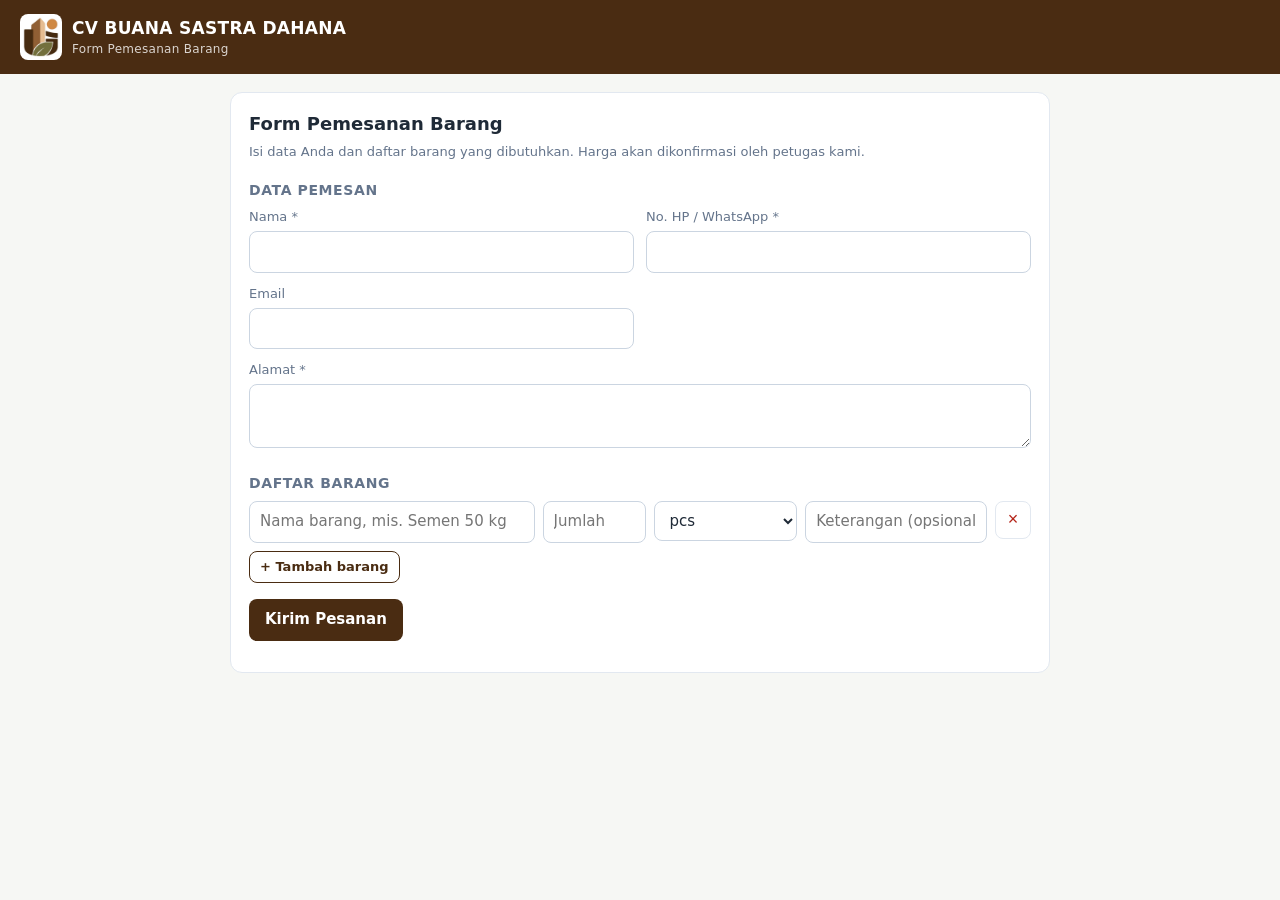
<file: index.html>
<!DOCTYPE html>
<html lang="id"><head><meta charset="utf-8"><meta name="viewport" content="width=device-width, initial-scale=1">
<title>Form Pemesanan – CV Buana Sastra Dahana</title><link rel="stylesheet" href="style.css"></head>
<body>
<header class="top"><div class="row"><img class="logo" src="logo.jpg" alt="Logo"><h1>CV BUANA SASTRA DAHANA<small>Form Pemesanan Barang</small></h1></div></header>
<main><section class="card" style="max-width:820px;margin:0 auto">
<div id="form-wrap">
<h2>Form Pemesanan Barang</h2>
<p class="note" style="margin-top:-6px">Isi data Anda dan daftar barang yang dibutuhkan. Harga akan dikonfirmasi oleh petugas kami.</p>
<h3>Data pemesan</h3>
<div class="grid2">
<div><label for="f-nama">Nama *</label><input id="f-nama" autocomplete="name" maxlength="120"></div>
<div><label for="f-kontak">No. HP / WhatsApp *</label><input id="f-kontak" inputmode="tel" autocomplete="tel" maxlength="40"></div>
<div><label for="f-email">Email</label><input id="f-email" type="email" autocomplete="email" maxlength="120"></div><div></div>
<div class="full"><label for="f-alamat">Alamat *</label><textarea id="f-alamat" rows="2" maxlength="600"></textarea></div>
</div>
<div class="hp" aria-hidden="true"><label>Website</label><input id="f-website" tabindex="-1" autocomplete="off"></div>
<h3>Daftar barang</h3><div id="rows"></div>
<button type="button" class="btn ghost sm" id="add-row">+ Tambah barang</button>
<div class="actions"><button type="button" class="btn" id="submit-order">Kirim Pesanan</button></div>
<p class="note" id="form-err" style="color:var(--red);margin-top:10px"></p>
</div>
<div id="done-wrap" class="ok" hidden><h2>Pesanan terkirim ✓</h2><p>Nomor pesanan Anda: <b id="done-no"></b></p>
<p class="note">Simpan nomor ini. Petugas kami akan memproses pesanan dan menghubungi Anda.</p><button type="button" class="btn" id="new-order">Buat pesanan baru</button></div>
</section></main>
<script src="form.js?v=3"></script></body></html>
</file>
<file: style.css>
:root{--ink:#1f2a37;--mute:#64748b;--line:#e2e8f0;--bg:#f6f7f4;--card:#fff;--acc:#4a2c12;--acc2:#34200d;--amber:#b7791f;--red:#b42318}
*{box-sizing:border-box}
body{margin:0;font-family:system-ui,-apple-system,"Segoe UI",Roboto,sans-serif;color:var(--ink);background:var(--bg);font-size:15px;line-height:1.45}
header.top{background:var(--acc);color:#fff;padding:14px 20px;display:flex;flex-wrap:wrap;gap:12px;align-items:center;justify-content:space-between}
header.top h1{margin:0;font-size:17px;letter-spacing:.3px}
header.top small{opacity:.8;display:block;font-weight:400;font-size:12px}
.tabs{display:flex;gap:6px}
.tabs button{background:rgba(255,255,255,.14);color:#fff;border:0;padding:8px 14px;border-radius:8px;font:inherit;cursor:pointer}
.tabs button.on{background:#fff;color:var(--acc);font-weight:600}
main{max-width:1180px;margin:0 auto;padding:18px}
.card{background:var(--card);border:1px solid var(--line);border-radius:12px;padding:18px}
h2{margin:0 0 12px;font-size:18px}
h3{margin:18px 0 8px;font-size:14px;text-transform:uppercase;letter-spacing:.6px;color:var(--mute)}
label{display:block;font-size:13px;color:var(--mute);margin-bottom:4px}
input,select,textarea{width:100%;font:inherit;padding:9px 10px;border:1px solid #cbd5e1;border-radius:8px;background:#fff;color:var(--ink)}
input:focus,select:focus,textarea:focus{outline:2px solid #d9b48c;border-color:var(--acc)}
input:disabled,select:disabled{background:#f1f5f9;color:#475569}
.grid2{display:grid;grid-template-columns:1fr 1fr;gap:12px}
.full{grid-column:1/-1}
.irow{display:grid;grid-template-columns:2.2fr .8fr 1.1fr 1.4fr 36px;gap:8px;margin-bottom:8px;align-items:start}
.irow .satwrap{display:flex;flex-direction:column;gap:6px}
.btn{border:0;border-radius:8px;padding:10px 16px;font:inherit;cursor:pointer;background:var(--acc);color:#fff;font-weight:600}
.btn:hover{background:var(--acc2)}
.btn.ghost{background:#fff;color:var(--acc);border:1px solid var(--acc)}
.btn.warn{background:#fff;color:var(--red);border:1px solid var(--red)}
.btn.warn.armed{background:var(--red);color:#fff}
.btn.sm{padding:6px 10px;font-size:13px}
.x{border:1px solid var(--line);background:#fff;border-radius:8px;height:38px;cursor:pointer;color:var(--red);font-size:18px}
.actions{display:flex;flex-wrap:wrap;gap:8px;margin-top:16px}
.note{font-size:13px;color:var(--mute)}
.split{display:grid;grid-template-columns:340px 1fr;gap:16px;align-items:start}
.chips{display:flex;flex-wrap:wrap;gap:6px;margin-bottom:10px}
.chip{border:1px solid var(--line);background:#fff;border-radius:999px;padding:4px 10px;font-size:12px;cursor:pointer}
.chip.on{background:var(--acc);color:#fff;border-color:var(--acc)}
.oitem{border:1px solid var(--line);border-radius:10px;padding:10px 12px;margin-bottom:8px;cursor:pointer;background:#fff}
.oitem:hover{border-color:var(--acc)}
.oitem.on{border-color:var(--acc);box-shadow:0 0 0 2px #ead7c1}
.oitem b{display:block}
.oitem span{font-size:12px;color:var(--mute)}
.badge{display:inline-block;font-size:11px;padding:2px 8px;border-radius:999px;background:#e2e8f0;color:#334155;margin-top:4px}
.b-Masuk{background:#fef3c7;color:#92400e}.b-Nota{background:#dbeafe;color:#1e40af}.b-Surat{background:#ccfbf1;color:#115e59}.b-Selesai{background:#dcfce7;color:#166534}.b-Batal{background:#fee2e2;color:#991b1b}
.tablewrap{overflow-x:auto}
table.items{width:100%;border-collapse:collapse;min-width:640px}
table.items th{font-size:12px;text-align:left;color:var(--mute);padding:6px 4px;border-bottom:1px solid var(--line)}
table.items td{padding:4px;border-bottom:1px solid #f1f5f9;vertical-align:middle}
table.items td.r,table.items th.r{text-align:right}
.tot{margin-left:auto;max-width:340px;margin-top:12px}
.tot div{display:flex;justify-content:space-between;padding:3px 0}
.tot .gt{font-weight:700;font-size:17px;border-top:2px solid var(--ink);margin-top:4px;padding-top:6px}
.empty{color:var(--mute);text-align:center;padding:40px 10px}
.ok{background:#ecfdf5;border:1px solid #a7f3d0;border-radius:12px;padding:18px}
.toast{position:fixed;left:50%;bottom:22px;transform:translateX(-50%);background:#111827;color:#fff;padding:10px 16px;border-radius:10px;font-size:14px;opacity:0;pointer-events:none;transition:.25s;z-index:9;max-width:90vw}
.toast.show{opacity:1}
.mode{font-size:12px;background:rgba(255,255,255,.18);padding:4px 10px;border-radius:999px}
details{margin:8px 0}summary{cursor:pointer;color:var(--mute);font-size:13px}
@media(max-width:860px){.split{grid-template-columns:1fr}.grid2{grid-template-columns:1fr}.irow{grid-template-columns:1fr 1fr;}.irow .in-nama,.irow .in-ket{grid-column:1/-1}.irow .x{width:100%}}

.login{max-width:380px;margin:60px auto}
.hp{position:absolute;left:-9999px;height:0;overflow:hidden}
.stat{display:grid;grid-template-columns:repeat(auto-fit,minmax(170px,1fr));gap:10px;margin:10px 0}
.stat div{background:#faf7f3;border:1px solid var(--line);border-radius:10px;padding:10px 12px}
.stat b{display:block;font-size:18px}.stat span{font-size:12px;color:var(--mute)}
table.plain{width:100%;border-collapse:collapse;font-size:14px}table.plain th,table.plain td{padding:6px 8px;border-bottom:1px solid #f1f5f9;text-align:left}
table.plain td.r,table.plain th.r{text-align:right}
.logo{height:46px;background:#fff;border-radius:8px;padding:3px}
.row{display:flex;gap:10px;align-items:center;flex-wrap:wrap}
</file>
